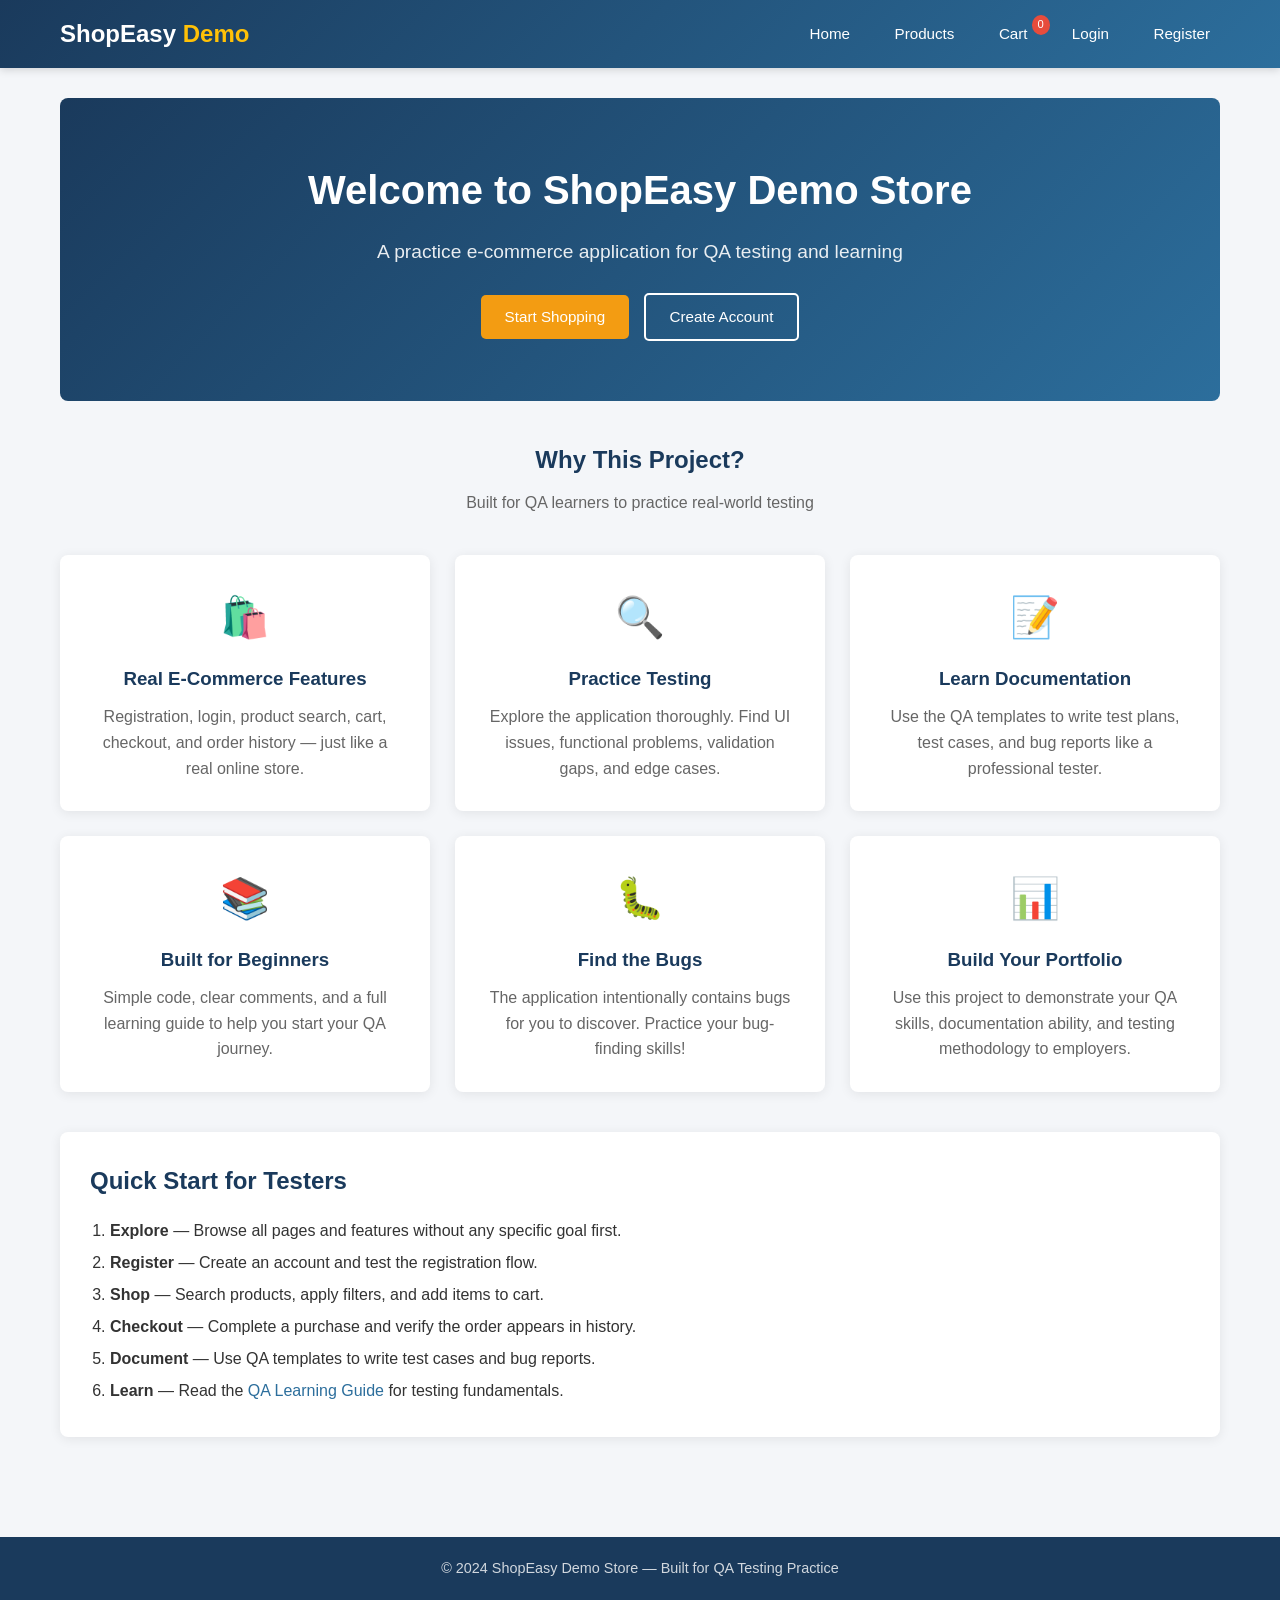
<file: ShopEasy-Demo-Store/index.html>
<!DOCTYPE html>
<html lang="en">
<head>
    <meta charset="UTF-8">
    <meta name="viewport" content="width=device-width, initial-scale=1.0">
    <title>ShopEasy Demo Store - QA Testing Practice</title>
    <link rel="stylesheet" href="assets/css/style.css">
</head>
<body>

    <!-- ============================================================
    HEADER / NAVIGATION
    ---------------------------------------------------------------
    QA Note for Testers:
    The navigation bar is a critical UI element. Test that:
    - All links navigate to correct pages
    - Cart badge updates when items are added
    - User name displays correctly when logged in
    - Links change based on login state (auth links vs user links)
    - Navigation is responsive on mobile devices
    ============================================================ -->

    <header>
        <div class="container">
            <div class="logo">ShopEasy <span>Demo</span></div>
            <nav id="main-nav">
                <a href="index.html">Home</a>
                <a href="products.html">Products</a>
                <a href="cart.html" class="cart-icon">
                    Cart
                    <span class="cart-badge">0</span>
                </a>
                <a href="login.html" class="auth-link">Login</a>
                <a href="register.html" class="auth-link">Register</a>
                <a href="orders.html" class="user-link" style="display:none;">Orders</a>
                <a href="profile.html" class="user-link" style="display:none;">Profile</a>
                <a href="#" class="user-link" style="display:none;" onclick="handleLogout()">Logout</a>
                <span class="user-name-display" style="display:none;"></span>
            </nav>
        </div>
    </header>

    <!-- ============================================================
    NOTIFICATION CONTAINER
    ---------------------------------------------------------------
    QA Note: Flash messages appear here after user actions
    (login success, errors, etc.). Test that messages display
    correctly and auto-dismiss after the timeout.
    ============================================================ -->

    <div id="notification-container"></div>

    <!-- ============================================================
    MAIN CONTENT - HOMEPAGE
    ---------------------------------------------------------------
    QA Note: The homepage introduces the application. Test:
    - All elements display correctly
    - Links to products page work
    - Login/Register buttons work
    - Responsive layout on different screen sizes
    ============================================================ -->

    <main>
        <div class="container">

            <!-- Hero Section -->
            <section class="hero">
                <h1>Welcome to ShopEasy Demo Store</h1>
                <p>A practice e-commerce application for QA testing and learning</p>
                <a href="products.html" class="btn btn-warning btn-lg">Start Shopping</a>
                <a href="register.html" class="btn btn-outline btn-lg" style="border-color: white; color: white; margin-left: 10px;">Create Account</a>
            </section>

            <!-- Features Section -->
            <h2 style="text-align:center; color:#1a3a5c; margin-bottom:10px;">Why This Project?</h2>
            <p style="text-align:center; color:#666; margin-bottom:30px;">Built for QA learners to practice real-world testing</p>

            <section class="features">
                <div class="feature-card">
                    <div class="icon">🛍️</div>
                    <h3>Real E-Commerce Features</h3>
                    <p>Registration, login, product search, cart, checkout, and order history — just like a real online store.</p>
                </div>

                <div class="feature-card">
                    <div class="icon">🔍</div>
                    <h3>Practice Testing</h3>
                    <p>Explore the application thoroughly. Find UI issues, functional problems, validation gaps, and edge cases.</p>
                </div>

                <div class="feature-card">
                    <div class="icon">📝</div>
                    <h3>Learn Documentation</h3>
                    <p>Use the QA templates to write test plans, test cases, and bug reports like a professional tester.</p>
                </div>

                <div class="feature-card">
                    <div class="icon">📚</div>
                    <h3>Built for Beginners</h3>
                    <p>Simple code, clear comments, and a full learning guide to help you start your QA journey.</p>
                </div>

                <div class="feature-card">
                    <div class="icon">🐛</div>
                    <h3>Find the Bugs</h3>
                    <p>The application intentionally contains bugs for you to discover. Practice your bug-finding skills!</p>
                </div>

                <div class="feature-card">
                    <div class="icon">📊</div>
                    <h3>Build Your Portfolio</h3>
                    <p>Use this project to demonstrate your QA skills, documentation ability, and testing methodology to employers.</p>
                </div>
            </section>

            <!-- Quick Start Guide -->
            <section style="background: white; border-radius: 8px; padding: 30px; box-shadow: 0 2px 12px rgba(0,0,0,0.08); margin: 30px 0;">
                <h2 style="color:#1a3a5c; margin-bottom:15px;">Quick Start for Testers</h2>
                <ol style="margin-left:20px; line-height:2;">
                    <li><strong>Explore</strong> — Browse all pages and features without any specific goal first.</li>
                    <li><strong>Register</strong> — Create an account and test the registration flow.</li>
                    <li><strong>Shop</strong> — Search products, apply filters, and add items to cart.</li>
                    <li><strong>Checkout</strong> — Complete a purchase and verify the order appears in history.</li>
                    <li><strong>Document</strong> — Use QA templates to write test cases and bug reports.</li>
                    <li><strong>Learn</strong> — Read the <a href="QA_LEARNING_GUIDE.md">QA Learning Guide</a> for testing fundamentals.</li>
                </ol>
            </section>
        </div>
    </main>

    <!-- ============================================================
    FOOTER
    ============================================================ -->

    <footer>
        <div class="container">
            <p>&copy; 2024 ShopEasy Demo Store — Built for QA Testing Practice</p>
        </div>
    </footer>

    <script src="assets/js/app.js"></script>
</body>
</html>
</file>
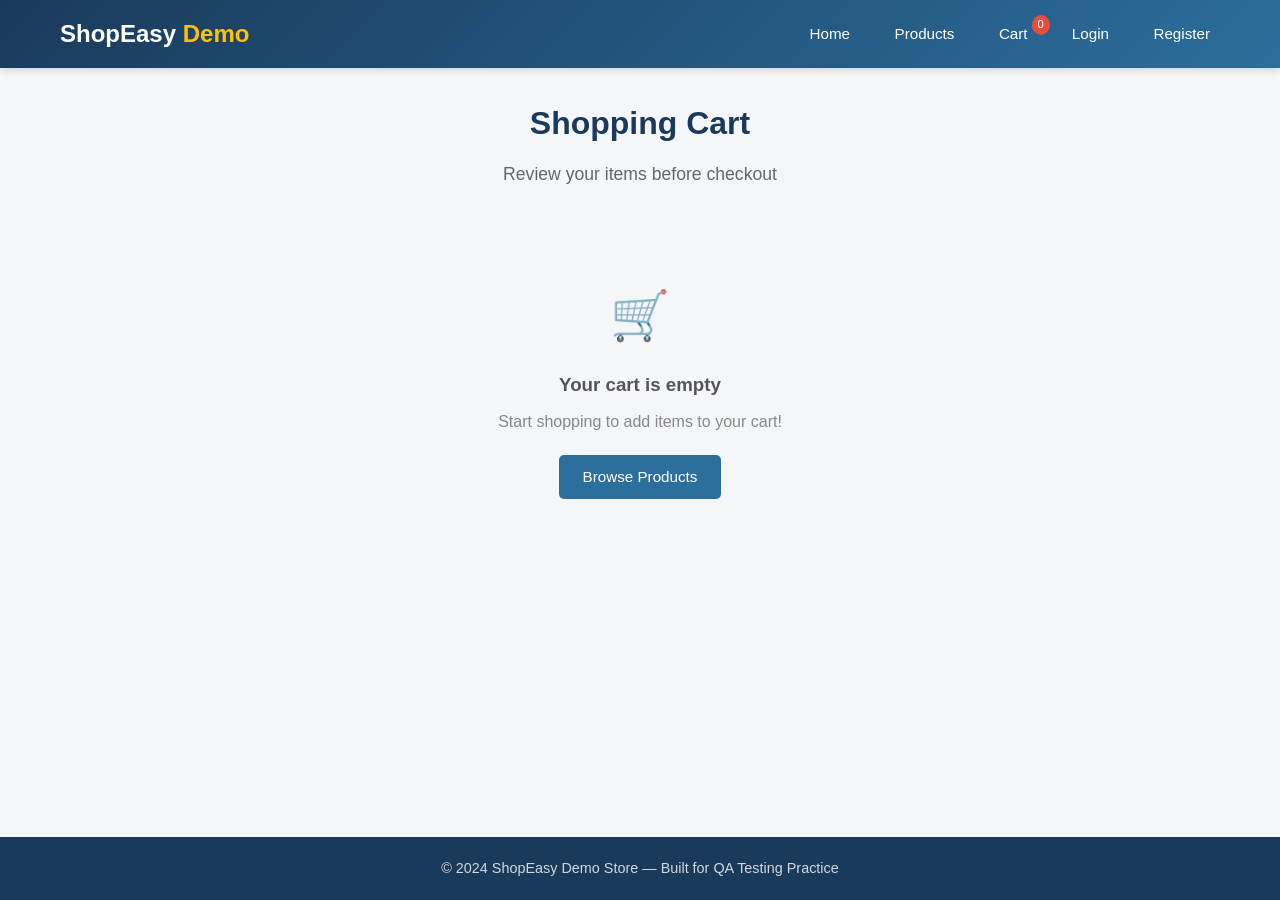
<file: ShopEasy-Demo-Store/cart.html>
<!DOCTYPE html>
<html lang="en">
<head>
    <meta charset="UTF-8">
    <meta name="viewport" content="width=device-width, initial-scale=1.0">
    <title>Shopping Cart - ShopEasy Demo Store</title>
    <link rel="stylesheet" href="assets/css/style.css">
</head>
<body>

    <header>
        <div class="container">
            <div class="logo">ShopEasy <span>Demo</span></div>
            <nav id="main-nav">
                <a href="index.html">Home</a>
                <a href="products.html">Products</a>
                <a href="cart.html" class="cart-icon">
                    Cart
                    <span class="cart-badge">0</span>
                </a>
                <a href="login.html" class="auth-link">Login</a>
                <a href="register.html" class="auth-link">Register</a>
                <a href="orders.html" class="user-link" style="display:none;">Orders</a>
                <a href="profile.html" class="user-link" style="display:none;">Profile</a>
                <a href="#" class="user-link" style="display:none;" onclick="handleLogout()">Logout</a>
                <span class="user-name-display" style="display:none;"></span>
            </nav>
        </div>
    </header>

    <div id="notification-container"></div>

    <main>
        <div class="container">
            <div class="page-header">
                <h1>Shopping Cart</h1>
                <p>Review your items before checkout</p>
            </div>

            <!-- ============================================================
            CART CONTENT
            ---------------------------------------------------------------
            QA Note for Testers:
            This page shows the user's shopping cart. Things to test:

            1. DISPLAY:
               - All added items show correctly with name, price, image
               - Quantities display correctly
               - Each item's subtotal (price × quantity) is correct
               - Multiple items with different quantities

            2. MODIFYING QUANTITIES:
               - Click + to increase quantity
               - Click − to decrease quantity
               - BUG HUNT: What happens when you decrease below 1?
               - Does the total update when you change quantities?

            3. REMOVING ITEMS:
               - Click Remove — does the item disappear?
               - Does the total update after removal?
               - Can you remove all items? What happens to the cart?

            4. PRICE CALCULATIONS:
               - Subtotal: sum of all item totals
               - Shipping: free above $50, otherwise $5.99
               - Tax: 8% of subtotal
               - Total: subtotal + shipping + tax
               - Are all calculations mathematically correct?

            5. EDGE CASES:
               - Empty cart (add items, remove all, check display)
               - Cart with one item at $0.01 price
               - Cart with many items
               - Browser back after checkout — does cart persist?

            6. CHECKOUT BUTTON:
               - Does it navigate to the checkout page?
               - What if user is not logged in?
            ============================================================ -->

            <div id="cart-container">
                <!-- Cart items loaded dynamically -->
            </div>

            <!-- Cart Summary -->
            <div id="cart-summary-section" class="cart-summary" style="display:none;">
                <h3>Order Summary</h3>
                <div class="total-row">
                    <span>Subtotal</span>
                    <span id="cart-subtotal">$0.00</span>
                </div>
                <div class="total-row">
                    <span>Shipping</span>
                    <span id="cart-shipping">$0.00</span>
                </div>
                <div class="total-row">
                    <span>Tax (8%)</span>
                    <span id="cart-tax">$0.00</span>
                </div>
                <div class="total-row grand-total">
                    <span>Total</span>
                    <span id="cart-total">$0.00</span>
                </div>
                <a href="checkout.html" class="btn btn-success btn-block mt-20">Proceed to Checkout</a>
                <a href="products.html" class="btn btn-outline btn-block mt-10">Continue Shopping</a>
            </div>
        </div>
    </main>

    <footer>
        <div class="container">
            <p>&copy; 2024 ShopEasy Demo Store — Built for QA Testing Practice</p>
        </div>
    </footer>

    <script src="assets/js/app.js"></script>
</body>
</html>
</file>
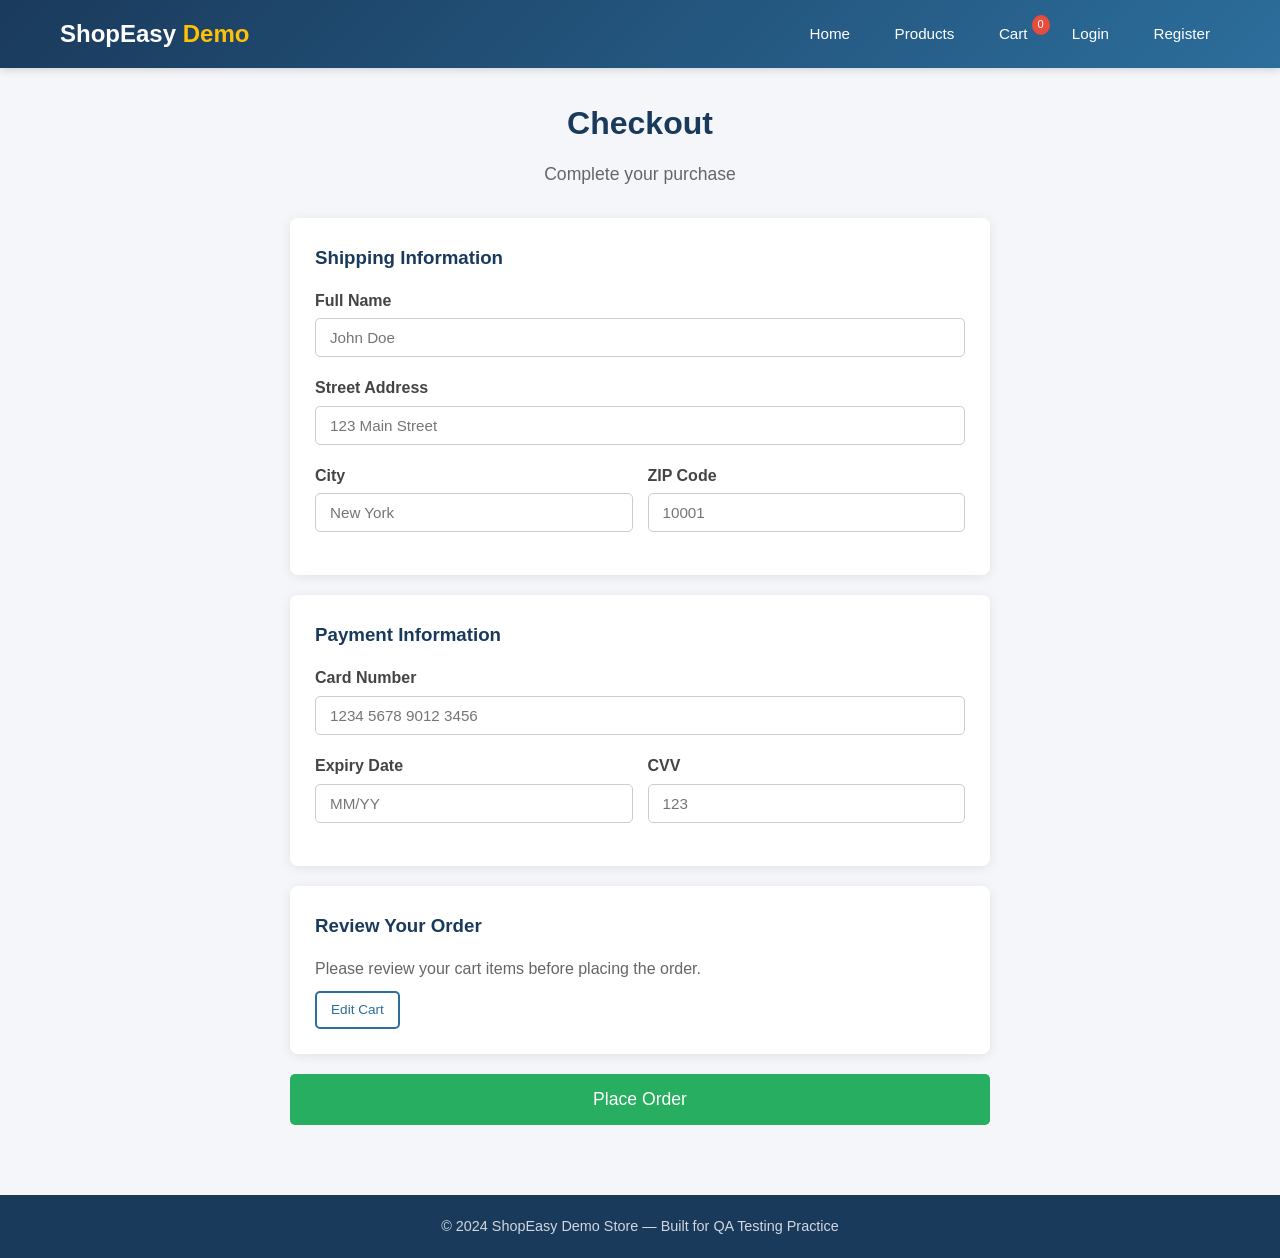
<file: ShopEasy-Demo-Store/checkout.html>
<!DOCTYPE html>
<html lang="en">
<head>
    <meta charset="UTF-8">
    <meta name="viewport" content="width=device-width, initial-scale=1.0">
    <title>Checkout - ShopEasy Demo Store</title>
    <link rel="stylesheet" href="assets/css/style.css">
</head>
<body>

    <header>
        <div class="container">
            <div class="logo">ShopEasy <span>Demo</span></div>
            <nav id="main-nav">
                <a href="index.html">Home</a>
                <a href="products.html">Products</a>
                <a href="cart.html" class="cart-icon">
                    Cart
                    <span class="cart-badge">0</span>
                </a>
                <a href="login.html" class="auth-link">Login</a>
                <a href="register.html" class="auth-link">Register</a>
                <a href="orders.html" class="user-link" style="display:none;">Orders</a>
                <a href="profile.html" class="user-link" style="display:none;">Profile</a>
                <a href="#" class="user-link" style="display:none;" onclick="handleLogout()">Logout</a>
                <span class="user-name-display" style="display:none;"></span>
            </nav>
        </div>
    </header>

    <div id="notification-container"></div>

    <main>
        <div class="container">
            <div class="page-header">
                <h1>Checkout</h1>
                <p>Complete your purchase</p>
            </div>

            <!-- ============================================================
            CHECKOUT FORM
            ---------------------------------------------------------------
            QA Note for Testers:
            This form processes the final order. Things to test:

            1. FORM VALIDATION:
               - What happens if you submit with empty fields?
               - Are specific fields required or optional?
               - Can you place an order with incomplete address?

            2. CREDIT CARD VALIDATION:
               - Card number: exactly 16 digits, numbers only
               - BUG HUNT: What happens if you enter letters?
               - BUG HUNT: What if CVV is 1 or 2 digits?
               - What if card number is 15 or 17 digits?
               - What about special characters in card number?

            3. AUTHENTICATION CHECK:
               - What happens if a non-logged-in user accesses this page?
               - Can you directly navigate to checkout.html without login?

            4. EMPTY CART:
               - Clear your cart, then navigate to checkout
               - Can you place an order with an empty cart?

            5. ORDER PLACEMENT:
               - After successful order, does it redirect to orders page?
               - Is the cart cleared after order placement?
               - Does the order appear in order history?
               - Are all order details correct (items, prices, totals)?

            6. EDGE CASES:
               - Rapid double-click on "Place Order" — duplicate order?
               - Browser back button after order
               - Refresh during checkout process
            ============================================================ -->

            <form class="checkout-form" onsubmit="handleCheckout(event)">
                <!-- Shipping Information -->
                <div class="card">
                    <h3 style="color:#1a3a5c; margin-bottom:15px;">Shipping Information</h3>

                    <div class="form-group">
                        <label for="checkout-name">Full Name</label>
                        <input type="text" id="checkout-name" class="form-control" placeholder="John Doe">
                    </div>

                    <div class="form-group">
                        <label for="checkout-address">Street Address</label>
                        <input type="text" id="checkout-address" class="form-control" placeholder="123 Main Street">
                    </div>

                    <div class="form-row">
                        <div class="form-group">
                            <label for="checkout-city">City</label>
                            <input type="text" id="checkout-city" class="form-control" placeholder="New York">
                        </div>
                        <div class="form-group">
                            <label for="checkout-zip">ZIP Code</label>
                            <input type="text" id="checkout-zip" class="form-control" placeholder="10001">
                        </div>
                    </div>
                </div>

                <!-- Payment Information -->
                <div class="card">
                    <h3 style="color:#1a3a5c; margin-bottom:15px;">Payment Information</h3>

                    <div class="form-group">
                        <label for="checkout-card">Card Number</label>
                        <input type="text" id="checkout-card" class="form-control" placeholder="1234 5678 9012 3456" maxlength="16">
                    </div>

                    <div class="form-row">
                        <div class="form-group">
                            <label for="checkout-expiry">Expiry Date</label>
                            <input type="text" id="checkout-expiry" class="form-control" placeholder="MM/YY">
                        </div>
                        <div class="form-group">
                            <label for="checkout-cvv">CVV</label>
                            <input type="text" id="checkout-cvv" class="form-control" placeholder="123">
                        </div>
                    </div>
                </div>

                <!-- Order Summary -->
                <div class="card">
                    <h3 style="color:#1a3a5c; margin-bottom:15px;">Review Your Order</h3>
                    <p style="color:#666;">Please review your cart items before placing the order.</p>
                    <a href="cart.html" class="btn btn-outline btn-sm mt-10">Edit Cart</a>
                </div>

                <button type="submit" class="btn btn-success btn-block" style="padding: 15px; font-size: 1.1rem;">
                    Place Order
                </button>
            </form>
        </div>
    </main>

    <footer>
        <div class="container">
            <p>&copy; 2024 ShopEasy Demo Store — Built for QA Testing Practice</p>
        </div>
    </footer>

    <script src="assets/js/app.js"></script>
</body>
</html>
</file>
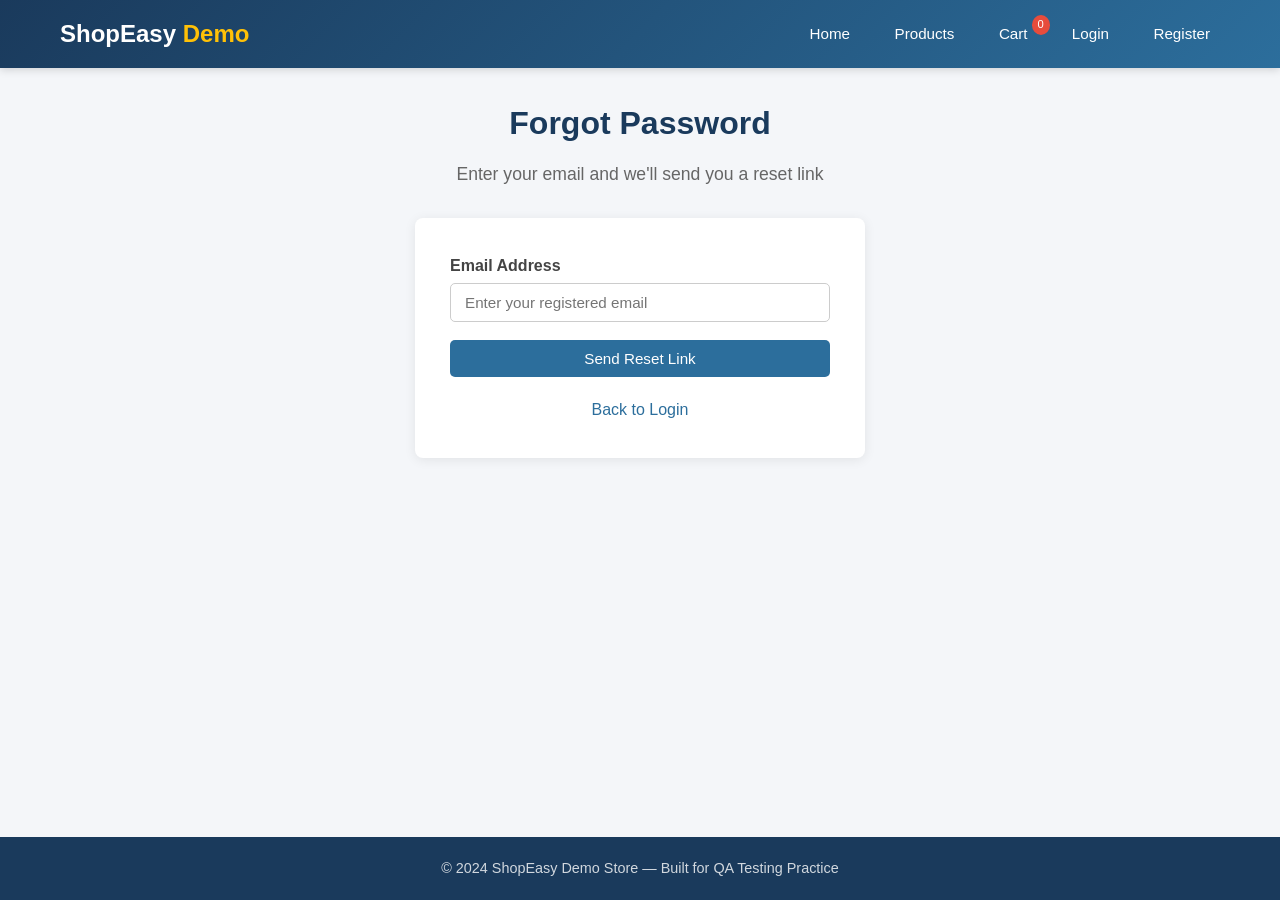
<file: ShopEasy-Demo-Store/forgot-password.html>
<!DOCTYPE html>
<html lang="en">
<head>
    <meta charset="UTF-8">
    <meta name="viewport" content="width=device-width, initial-scale=1.0">
    <title>Forgot Password - ShopEasy Demo Store</title>
    <link rel="stylesheet" href="assets/css/style.css">
</head>
<body>

    <header>
        <div class="container">
            <div class="logo">ShopEasy <span>Demo</span></div>
            <nav id="main-nav">
                <a href="index.html">Home</a>
                <a href="products.html">Products</a>
                <a href="cart.html" class="cart-icon">
                    Cart
                    <span class="cart-badge">0</span>
                </a>
                <a href="login.html" class="auth-link">Login</a>
                <a href="register.html" class="auth-link">Register</a>
                <a href="orders.html" class="user-link" style="display:none;">Orders</a>
                <a href="profile.html" class="user-link" style="display:none;">Profile</a>
                <a href="#" class="user-link" style="display:none;" onclick="handleLogout()">Logout</a>
                <span class="user-name-display" style="display:none;"></span>
            </nav>
        </div>
    </header>

    <div id="notification-container"></div>

    <main>
        <div class="container">
            <div class="page-header">
                <h1>Forgot Password</h1>
                <p>Enter your email and we'll send you a reset link</p>
            </div>

            <!-- ============================================================
            FORGOT PASSWORD FORM
            ---------------------------------------------------------------
            QA Note for Testers:
            This form simulates password reset functionality. Things to test:

            1. VALID EMAIL:
               - Enter a registered email address
               - Does it show a success message?

            2. INVALID EMAIL:
               - Enter an email that was never registered
               - Does it still show a success message? (Security consideration)
               - Should it reveal whether the email exists?

            3. EMPTY SUBMISSION:
               - Click "Send Reset Link" with empty field
               - Does it show an error message?

            4. INVALID FORMAT:
               - Enter something that isn't an email
               - Is there any validation before submission?

            SECURITY NOTE:
            In real applications, telling a user that an email doesn't exist
            can be a security risk (it confirms emails to attackers).
            However, claiming success for non-existent emails can confuse
            legitimate users. This is a real-world testing consideration!
            ============================================================ -->

            <form class="auth-form" onsubmit="handleForgotPassword(event)">
                <div class="form-group">
                    <label for="forgot-email">Email Address</label>
                    <input type="email" id="forgot-email" class="form-control" placeholder="Enter your registered email">
                </div>

                <button type="submit" class="btn btn-primary btn-block">Send Reset Link</button>

                <div class="form-footer">
                    <a href="login.html">Back to Login</a>
                </div>
            </form>
        </div>
    </main>

    <footer>
        <div class="container">
            <p>&copy; 2024 ShopEasy Demo Store — Built for QA Testing Practice</p>
        </div>
    </footer>

    <script src="assets/js/app.js"></script>
</body>
</html>
</file>
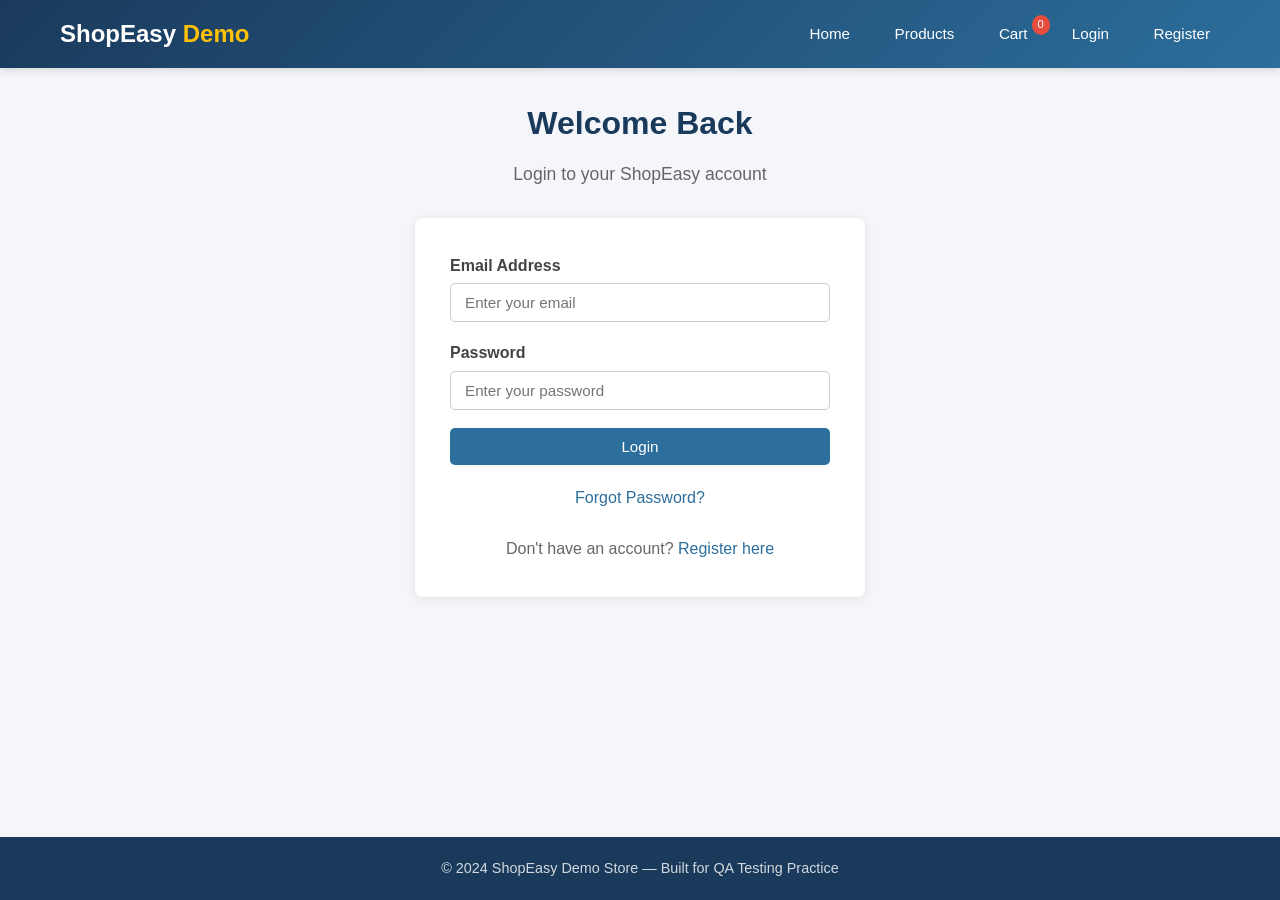
<file: ShopEasy-Demo-Store/login.html>
<!DOCTYPE html>
<html lang="en">
<head>
    <meta charset="UTF-8">
    <meta name="viewport" content="width=device-width, initial-scale=1.0">
    <title>Login - ShopEasy Demo Store</title>
    <link rel="stylesheet" href="assets/css/style.css">
</head>
<body>

    <header>
        <div class="container">
            <div class="logo">ShopEasy <span>Demo</span></div>
            <nav id="main-nav">
                <a href="index.html">Home</a>
                <a href="products.html">Products</a>
                <a href="cart.html" class="cart-icon">
                    Cart
                    <span class="cart-badge">0</span>
                </a>
                <a href="login.html" class="auth-link">Login</a>
                <a href="register.html" class="auth-link">Register</a>
                <a href="orders.html" class="user-link" style="display:none;">Orders</a>
                <a href="profile.html" class="user-link" style="display:none;">Profile</a>
                <a href="#" class="user-link" style="display:none;" onclick="handleLogout()">Logout</a>
                <span class="user-name-display" style="display:none;"></span>
            </nav>
        </div>
    </header>

    <div id="notification-container"></div>

    <main>
        <div class="container">
            <div class="page-header">
                <h1>Welcome Back</h1>
                <p>Login to your ShopEasy account</p>
            </div>

            <!-- ============================================================
            LOGIN FORM
            ---------------------------------------------------------------
            QA Note for Testers:
            This form authenticates existing users. Things to test:

            1. SUCCESSFUL LOGIN:
               - Register first, then login with the same credentials
               - Verify redirect to products page

            2. FAILED LOGIN SCENARIOS:
               - Wrong password for existing user
               - Unregistered email address
               - Both fields empty
               - Only email filled, no password

            3. ERROR MESSAGES:
               - Are error messages helpful and accurate?
               - Is there a security concern with revealing whether
                 an email exists or not?

            4. CASE SENSITIVITY:
               - Does "Test@Example.com" work if registered as "test@example.com"?
               - Is the password case-sensitive? (Should be!)

            5. SESSION MANAGEMENT:
               - After login, navigate to other pages — are you still logged in?
               - Refresh the page — does the session persist?
               - Close and reopen the browser — are you still logged in?

            6. UI TESTING:
               - The "Forgot Password?" link works
               - The "Create Account" link works
               - Tab order: email → password → submit button
               - Press Enter to submit the form
            ============================================================ -->

            <form class="auth-form" onsubmit="handleLogin(event)">
                <div class="form-group">
                    <label for="login-email">Email Address</label>
                    <input type="email" id="login-email" class="form-control" placeholder="Enter your email">
                </div>

                <div class="form-group">
                    <label for="login-password">Password</label>
                    <input type="password" id="login-password" class="form-control" placeholder="Enter your password">
                </div>

                <button type="submit" class="btn btn-primary btn-block">Login</button>

                <div class="form-footer">
                    <a href="forgot-password.html">Forgot Password?</a>
                    <br><br>
                    Don't have an account? <a href="register.html">Register here</a>
                </div>
            </form>
        </div>
    </main>

    <footer>
        <div class="container">
            <p>&copy; 2024 ShopEasy Demo Store — Built for QA Testing Practice</p>
        </div>
    </footer>

    <script src="assets/js/app.js"></script>
</body>
</html>
</file>
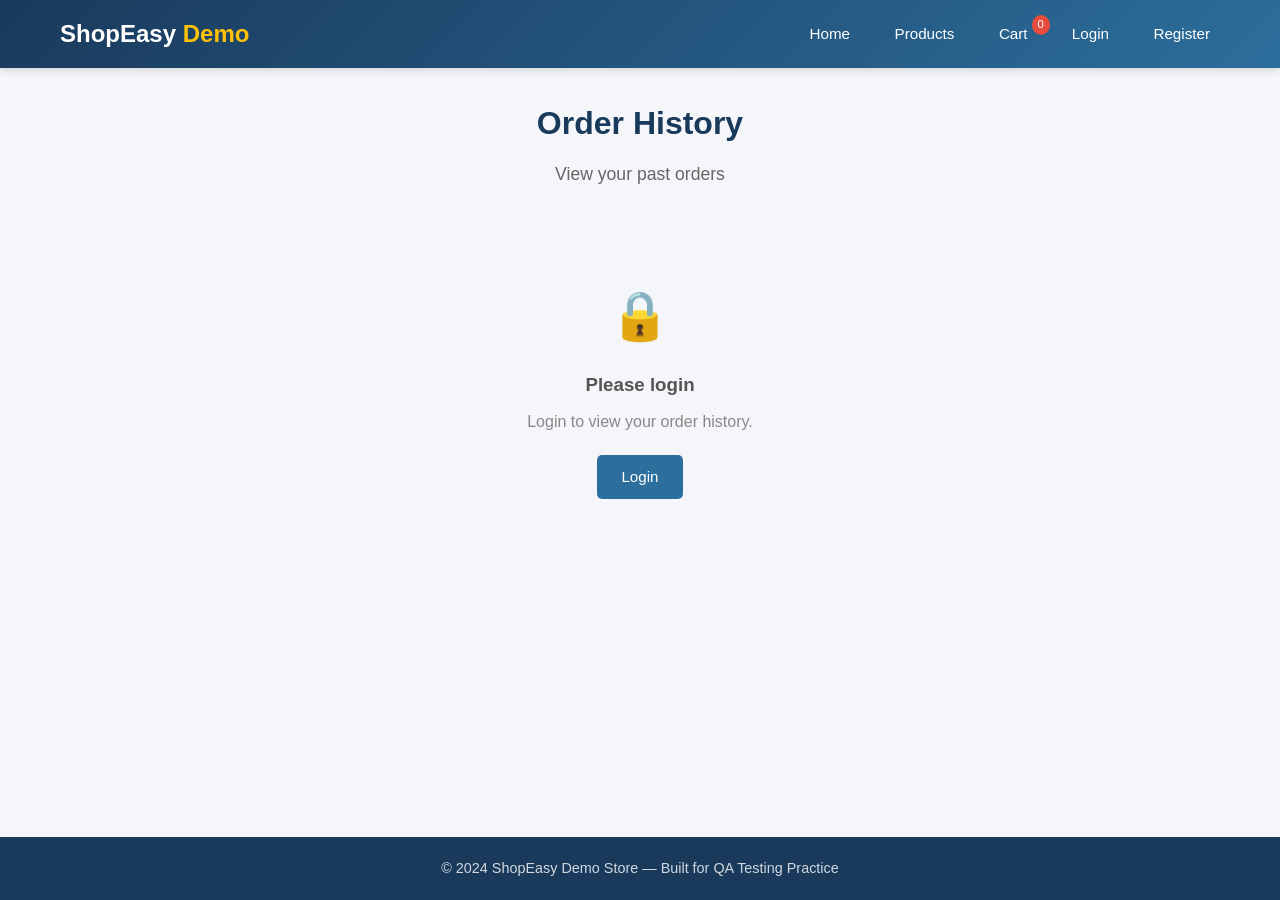
<file: ShopEasy-Demo-Store/orders.html>
<!DOCTYPE html>
<html lang="en">
<head>
    <meta charset="UTF-8">
    <meta name="viewport" content="width=device-width, initial-scale=1.0">
    <title>Order History - ShopEasy Demo Store</title>
    <link rel="stylesheet" href="assets/css/style.css">
</head>
<body>

    <header>
        <div class="container">
            <div class="logo">ShopEasy <span>Demo</span></div>
            <nav id="main-nav">
                <a href="index.html">Home</a>
                <a href="products.html">Products</a>
                <a href="cart.html" class="cart-icon">
                    Cart
                    <span class="cart-badge">0</span>
                </a>
                <a href="login.html" class="auth-link">Login</a>
                <a href="register.html" class="auth-link">Register</a>
                <a href="orders.html" class="user-link" style="display:none;">Orders</a>
                <a href="profile.html" class="user-link" style="display:none;">Profile</a>
                <a href="#" class="user-link" style="display:none;" onclick="handleLogout()">Logout</a>
                <span class="user-name-display" style="display:none;"></span>
            </nav>
        </div>
    </header>

    <div id="notification-container"></div>

    <main>
        <div class="container">
            <div class="page-header">
                <h1>Order History</h1>
                <p>View your past orders</p>
            </div>

            <!-- ============================================================
            ORDER HISTORY
            ---------------------------------------------------------------
            QA Note for Testers:
            This page shows all orders placed by the user. Things to test:

            1. ORDER DISPLAY:
               - After placing an order, does it appear here?
               - Are order details correct (ID, date, items, totals)?
               - Is the order status displayed correctly?

            2. MULTIPLE ORDERS:
               - Place multiple orders — do they all appear?
               - BUG HUNT: Are orders sorted newest first or oldest first?
               - What happens if there are many orders?

            3. EMPTY STATE:
               - What does the page look like with no orders?
               - Is the empty state message helpful?

            4. AUTHENTICATION:
               - What if a non-logged-in user accesses this page?
               - Does it prompt login?

            5. ORDER DETAILS:
               - Are all items listed within each order?
               - Are quantities and prices correct?
               - Is the total correct (matching checkout calculation)?

            6. DATA PERSISTENCE:
               - Close and reopen browser — do orders persist?
               - Clear browser data — what happens?
            ============================================================ -->

            <div id="orders-container">
                <!-- Orders loaded dynamically -->
            </div>
        </div>
    </main>

    <footer>
        <div class="container">
            <p>&copy; 2024 ShopEasy Demo Store — Built for QA Testing Practice</p>
        </div>
    </footer>

    <script src="assets/js/app.js"></script>
</body>
</html>
</file>
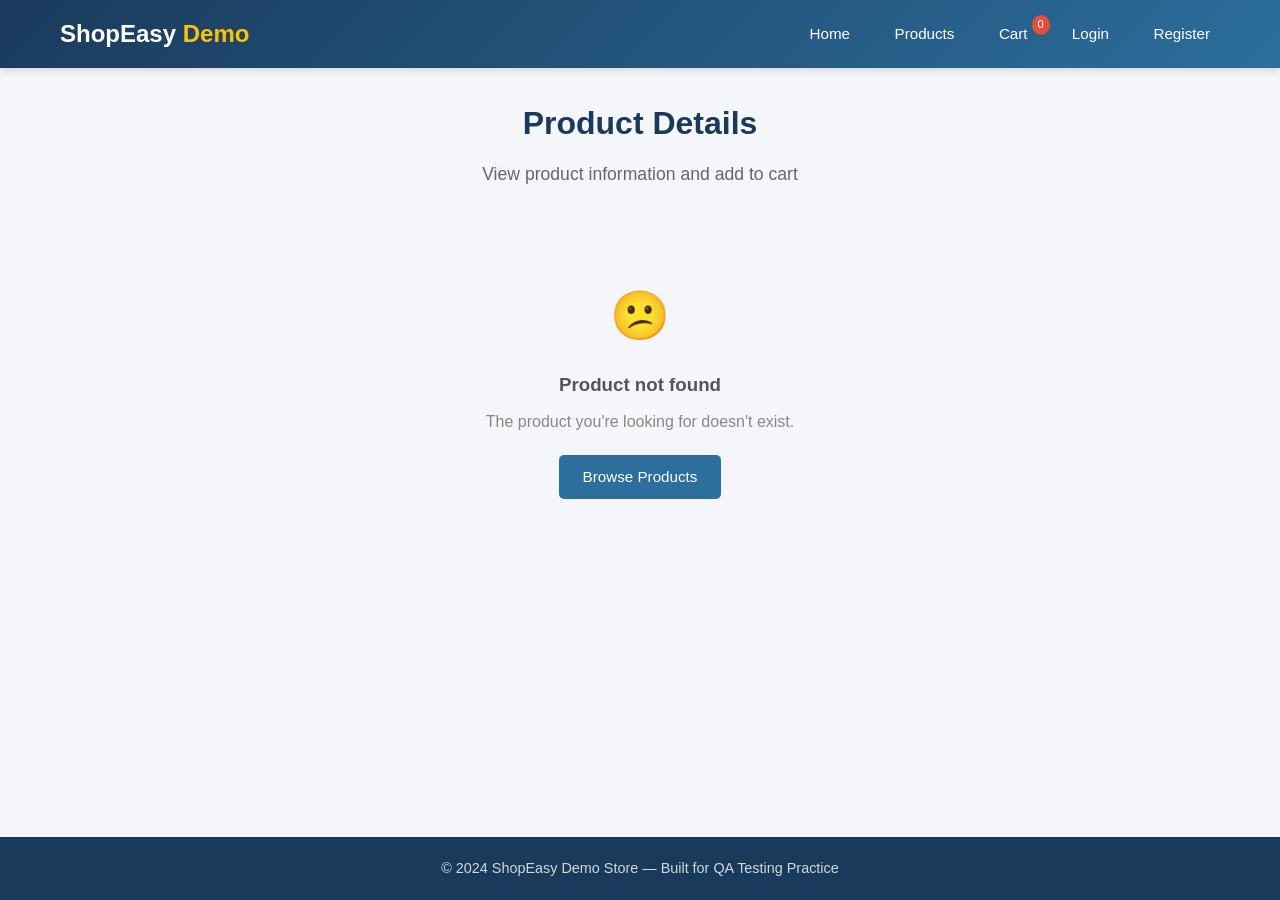
<file: ShopEasy-Demo-Store/product-details.html>
<!DOCTYPE html>
<html lang="en">
<head>
    <meta charset="UTF-8">
    <meta name="viewport" content="width=device-width, initial-scale=1.0">
    <title>Product Details - ShopEasy Demo Store</title>
    <link rel="stylesheet" href="assets/css/style.css">
</head>
<body>

    <header>
        <div class="container">
            <div class="logo">ShopEasy <span>Demo</span></div>
            <nav id="main-nav">
                <a href="index.html">Home</a>
                <a href="products.html">Products</a>
                <a href="cart.html" class="cart-icon">
                    Cart
                    <span class="cart-badge">0</span>
                </a>
                <a href="login.html" class="auth-link">Login</a>
                <a href="register.html" class="auth-link">Register</a>
                <a href="orders.html" class="user-link" style="display:none;">Orders</a>
                <a href="profile.html" class="user-link" style="display:none;">Profile</a>
                <a href="#" class="user-link" style="display:none;" onclick="handleLogout()">Logout</a>
                <span class="user-name-display" style="display:none;"></span>
            </nav>
        </div>
    </header>

    <div id="notification-container"></div>

    <main>
        <div class="container">
            <div class="page-header">
                <h1>Product Details</h1>
                <p>View product information and add to cart</p>
            </div>

            <!-- ============================================================
            PRODUCT DETAILS
            ---------------------------------------------------------------
            QA Note for Testers:
            This page shows full product details. Things to test:

            1. PRODUCT INFORMATION:
               - Does all product info display correctly?
               - Is the price formatted with 2 decimal places?
               - Does the stock status show correctly?
               - What happens for out-of-stock products?

            2. QUANTITY SELECTOR:
               - Can you type a custom quantity?
               - What happens with negative numbers?
               - What happens with 0 quantity?
               - What about decimal quantities (1.5)?
               - Very large quantities (999999)?

            3. ADD TO CART:
               - Click "Add to Cart" — does it show a confirmation?
               - Does the cart badge update in the navigation?
               - Add the same product twice — does quantity increase?
               - Can you add out-of-stock items to cart?
               - Does the page scroll to top after adding?

            4. URL PARAMETERS:
               - What if someone manually changes ?id=999 (invalid product)?
               - What if id parameter is missing?
               - What if id=abc (non-numeric)?

            5. BROWSER NAVIGATION:
               - Use browser back/forward buttons
               - Refresh the page — does the product still load?
               - Direct URL access with product ID
            ============================================================ -->

            <div id="product-detail-container">
                <!-- Product details loaded dynamically by JavaScript -->
            </div>
        </div>
    </main>

    <footer>
        <div class="container">
            <p>&copy; 2024 ShopEasy Demo Store — Built for QA Testing Practice</p>
        </div>
    </footer>

    <script src="assets/js/app.js"></script>
</body>
</html>
</file>
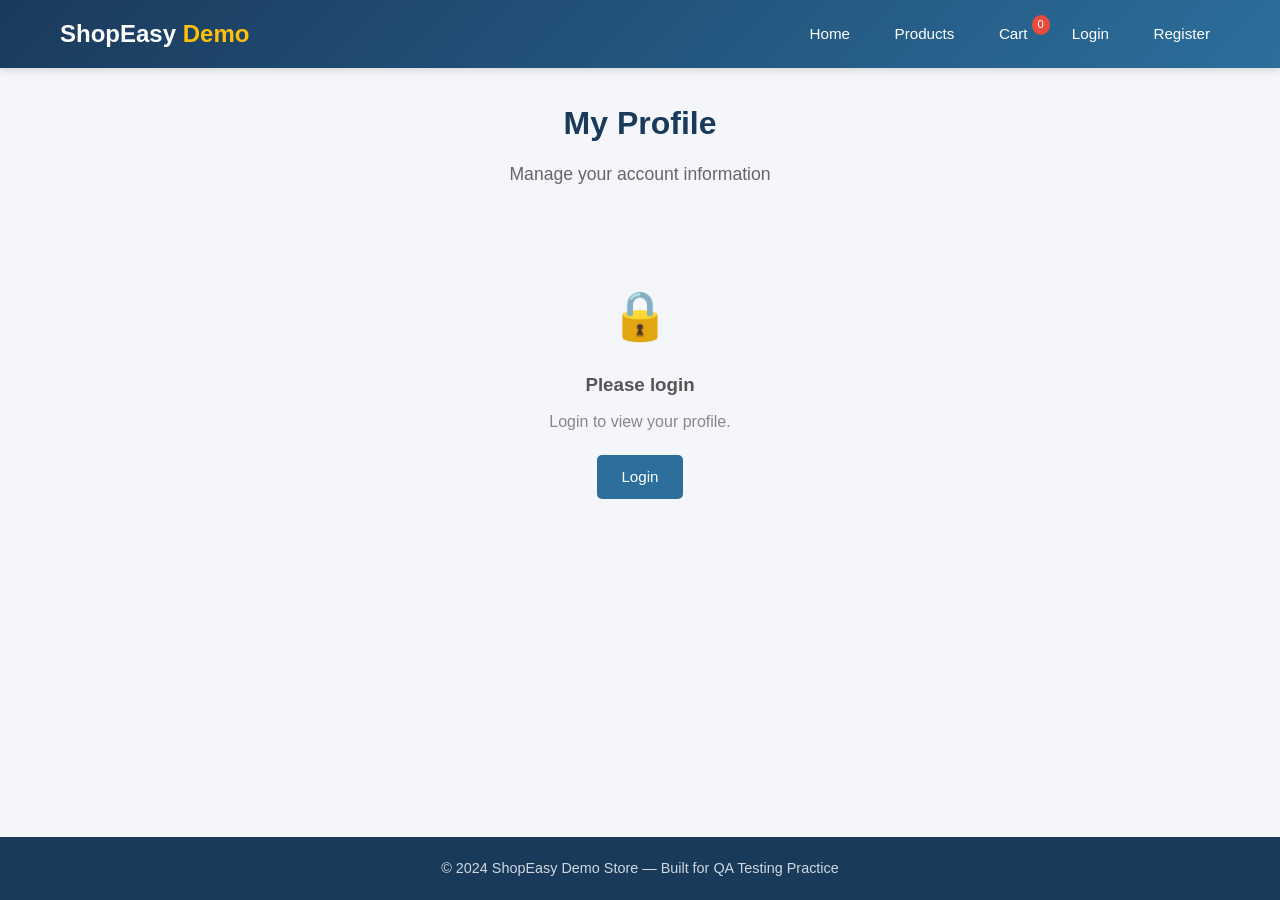
<file: ShopEasy-Demo-Store/profile.html>
<!DOCTYPE html>
<html lang="en">
<head>
    <meta charset="UTF-8">
    <meta name="viewport" content="width=device-width, initial-scale=1.0">
    <title>My Profile - ShopEasy Demo Store</title>
    <link rel="stylesheet" href="assets/css/style.css">
</head>
<body>

    <header>
        <div class="container">
            <div class="logo">ShopEasy <span>Demo</span></div>
            <nav id="main-nav">
                <a href="index.html">Home</a>
                <a href="products.html">Products</a>
                <a href="cart.html" class="cart-icon">
                    Cart
                    <span class="cart-badge">0</span>
                </a>
                <a href="login.html" class="auth-link">Login</a>
                <a href="register.html" class="auth-link">Register</a>
                <a href="orders.html" class="user-link" style="display:none;">Orders</a>
                <a href="profile.html" class="user-link" style="display:none;">Profile</a>
                <a href="#" class="user-link" style="display:none;" onclick="handleLogout()">Logout</a>
                <span class="user-name-display" style="display:none;"></span>
            </nav>
        </div>
    </header>

    <div id="notification-container"></div>

    <main>
        <div class="container">
            <div class="page-header">
                <h1>My Profile</h1>
                <p>Manage your account information</p>
            </div>

            <!-- ============================================================
            PROFILE PAGE
            ---------------------------------------------------------------
            QA Note for Testers:
            This page shows and lets users edit their profile. Things to test:

            1. DISPLAY:
               - Does profile information load correctly for logged-in users?
               - BUG HUNT: What shows up for fields that were never set?
               - Does the email show correctly?

            2. UPDATE PROFILE:
               - Change name, phone, address — does it save?
               - Does the navigation bar update with the new name?
               - Logout and login again — are changes persisted?

            3. PHONE NUMBER VALIDATION:
               - BUG HUNT: Can you enter letters in the phone field?
               - What about special characters?
               - Very long phone numbers?
               - International format?

            4. AUTHENTICATION CHECK:
               - What if a non-logged-in user accesses this page?
               - Direct URL access to profile.html without login

            5. FIELD LIMITS:
               - Very long name (100+ characters)
               - Empty name on save — does it revert to previous?
               - Special characters in name or address
            ============================================================ -->

            <div id="profile-container">
                <!-- Profile content loaded dynamically -->
            </div>
        </div>
    </main>

    <footer>
        <div class="container">
            <p>&copy; 2024 ShopEasy Demo Store — Built for QA Testing Practice</p>
        </div>
    </footer>

    <script src="assets/js/app.js"></script>
</body>
</html>
</file>
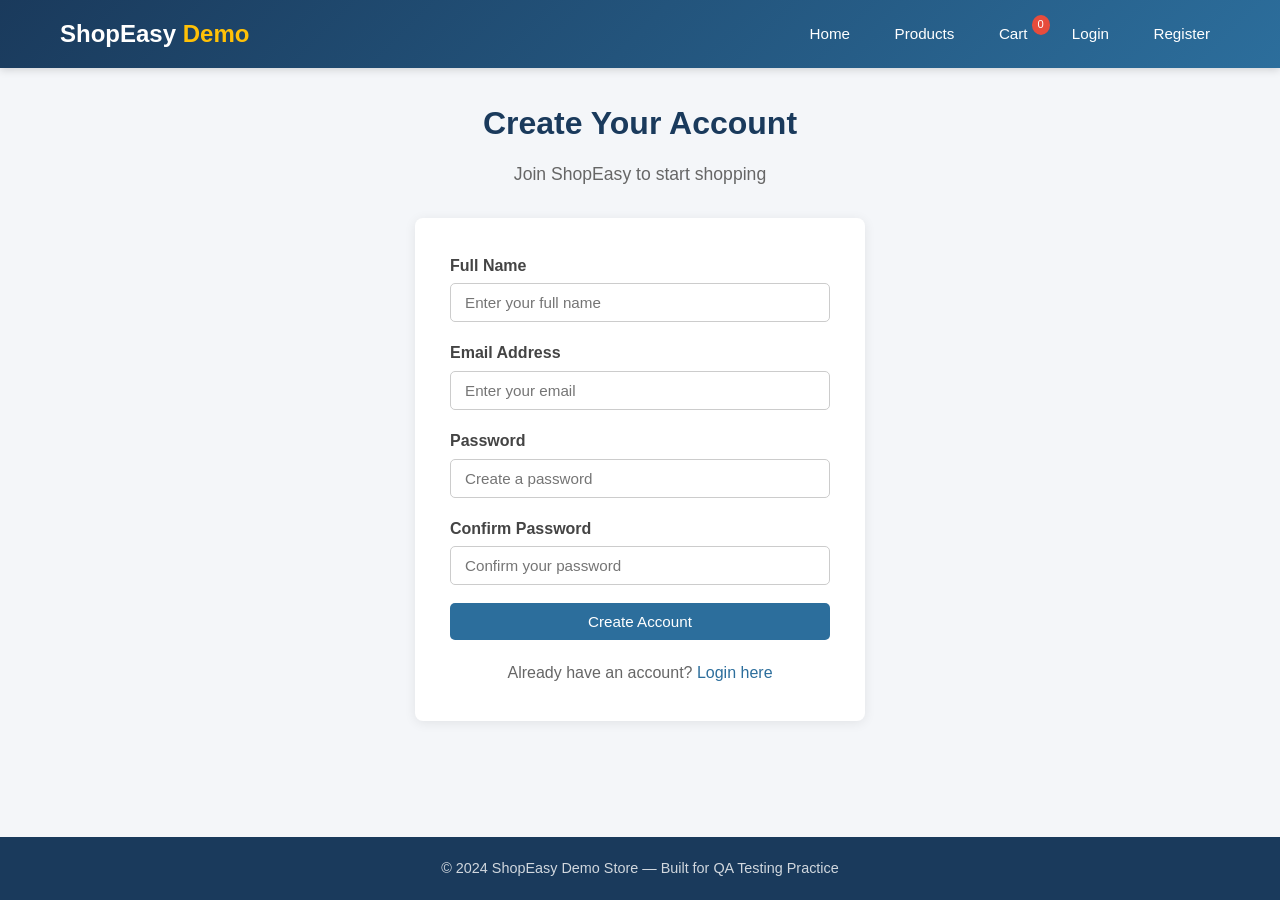
<file: ShopEasy-Demo-Store/register.html>
<!DOCTYPE html>
<html lang="en">
<head>
    <meta charset="UTF-8">
    <meta name="viewport" content="width=device-width, initial-scale=1.0">
    <title>Register - ShopEasy Demo Store</title>
    <link rel="stylesheet" href="assets/css/style.css">
</head>
<body>

    <header>
        <div class="container">
            <div class="logo">ShopEasy <span>Demo</span></div>
            <nav id="main-nav">
                <a href="index.html">Home</a>
                <a href="products.html">Products</a>
                <a href="cart.html" class="cart-icon">
                    Cart
                    <span class="cart-badge">0</span>
                </a>
                <a href="login.html" class="auth-link">Login</a>
                <a href="register.html" class="auth-link">Register</a>
                <a href="orders.html" class="user-link" style="display:none;">Orders</a>
                <a href="profile.html" class="user-link" style="display:none;">Profile</a>
                <a href="#" class="user-link" style="display:none;" onclick="handleLogout()">Logout</a>
                <span class="user-name-display" style="display:none;"></span>
            </nav>
        </div>
    </header>

    <div id="notification-container"></div>

    <main>
        <div class="container">
            <div class="page-header">
                <h1>Create Your Account</h1>
                <p>Join ShopEasy to start shopping</p>
            </div>

            <!-- ============================================================
            REGISTRATION FORM
            ---------------------------------------------------------------
            QA Note for Testers:
            This form handles new user registration. Things to test:

            1. REQUIRED FIELDS:
               - What happens if you leave fields empty?
               - Are all fields marked as required?

            2. EMAIL VALIDATION:
               - Test invalid formats: "test", "test@", "@test.com", "test@.com"
               - Test valid formats: "test@example.com", "test.name@example.co.uk"

            3. PASSWORD VALIDATION:
               - Test minimum length requirements (if any)
               - Test that password and confirm password must match
               - Test with weak passwords like "123" or "password"

            4. DUPLICATE REGISTRATION:
               - Try registering twice with the same email address
               - What happens to the first account?

            5. BOUNDARY TESTING:
               - Very long names or emails
               - Special characters in name field
               - Spaces before/after email (should be trimmed)

            6. UI TESTING:
               - Error messages display correctly
               - Success message after registration
               - Form clears after successful registration (or redirects)
               - Tab order between fields
            ============================================================ -->

            <form class="auth-form" onsubmit="handleRegistration(event)">
                <div class="form-group">
                    <label for="reg-fullname">Full Name</label>
                    <input type="text" id="reg-fullname" class="form-control" placeholder="Enter your full name">
                </div>

                <div class="form-group">
                    <label for="reg-email">Email Address</label>
                    <input type="email" id="reg-email" class="form-control" placeholder="Enter your email">
                </div>

                <div class="form-group">
                    <label for="reg-password">Password</label>
                    <input type="password" id="reg-password" class="form-control" placeholder="Create a password">
                </div>

                <div class="form-group">
                    <label for="reg-confirm">Confirm Password</label>
                    <input type="password" id="reg-confirm" class="form-control" placeholder="Confirm your password">
                </div>

                <button type="submit" class="btn btn-primary btn-block">Create Account</button>

                <div class="form-footer">
                    Already have an account? <a href="login.html">Login here</a>
                </div>
            </form>
        </div>
    </main>

    <footer>
        <div class="container">
            <p>&copy; 2024 ShopEasy Demo Store — Built for QA Testing Practice</p>
        </div>
    </footer>

    <script src="assets/js/app.js"></script>
</body>
</html>
</file>
<file: ShopEasy-Demo-Store/assets/css/style.css>
/* ============================================================
   ShopEasy Demo Store - Main Stylesheet
   ------------------------------------------------------------
   QA Learning Note:
   As a QA tester, you should verify:
   - Responsive design works on different screen sizes
   - Colors have sufficient contrast (accessibility)
   - All interactive elements have hover/focus states
   - Text is readable and properly aligned
   ============================================================ */

/* ---------- RESET & BASE ---------- */
*, *::before, *::after {
    box-sizing: border-box;
    margin: 0;
    padding: 0;
}

body {
    font-family: 'Segoe UI', Tahoma, Geneva, Verdana, sans-serif;
    background-color: #f4f6f9;
    color: #333;
    line-height: 1.6;
    min-height: 100vh;
    display: flex;
    flex-direction: column;
}

a {
    color: #2c6e9c;
    text-decoration: none;
}

a:hover {
    text-decoration: underline;
}

/* ---------- CONTAINER ---------- */
.container {
    max-width: 1200px;
    margin: 0 auto;
    padding: 0 20px;
    width: 100%;
}

/* ---------- HEADER / NAVBAR ---------- */
header {
    background: linear-gradient(135deg, #1a3a5c, #2c6e9c);
    color: white;
    padding: 15px 0;
    box-shadow: 0 2px 8px rgba(0,0,0,0.15);
}

header .container {
    display: flex;
    justify-content: space-between;
    align-items: center;
    flex-wrap: wrap;
}

.logo {
    font-size: 1.5rem;
    font-weight: 700;
}

.logo span {
    color: #ffc107;
}

nav a {
    color: white;
    margin-left: 20px;
    font-size: 0.95rem;
    padding: 5px 10px;
    border-radius: 4px;
    transition: background 0.2s;
}

nav a:hover {
    background: rgba(255,255,255,0.15);
    text-decoration: none;
}

.cart-icon {
    position: relative;
}

.cart-badge {
    background: #e74c3c;
    color: white;
    border-radius: 50%;
    padding: 1px 6px;
    font-size: 0.7rem;
    position: absolute;
    top: -5px;
    right: -8px;
}

.user-name-display {
    color: #ffc107;
    font-weight: 600;
    margin-left: 15px;
}

/* ---------- MAIN CONTENT ---------- */
main {
    flex: 1;
    padding: 30px 0;
}

/* ---------- PAGE HEADER ---------- */
.page-header {
    text-align: center;
    margin-bottom: 30px;
}

.page-header h1 {
    font-size: 2rem;
    color: #1a3a5c;
    margin-bottom: 10px;
}

.page-header p {
    color: #666;
    font-size: 1.1rem;
}

/* ---------- CARDS ---------- */
.card {
    background: white;
    border-radius: 8px;
    box-shadow: 0 2px 12px rgba(0,0,0,0.08);
    padding: 25px;
    margin-bottom: 20px;
    transition: transform 0.2s, box-shadow 0.2s;
}

.card:hover {
    transform: translateY(-2px);
    box-shadow: 0 4px 20px rgba(0,0,0,0.12);
}

/* ---------- BUTTONS ---------- */
.btn {
    display: inline-block;
    padding: 10px 24px;
    border: none;
    border-radius: 5px;
    font-size: 0.95rem;
    cursor: pointer;
    transition: background 0.2s, transform 0.1s;
    text-align: center;
}

.btn:active {
    transform: scale(0.97);
}

.btn-primary {
    background: #2c6e9c;
    color: white;
}

.btn-primary:hover {
    background: #1a3a5c;
}

.btn-success {
    background: #27ae60;
    color: white;
}

.btn-success:hover {
    background: #1e8449;
}

.btn-danger {
    background: #e74c3c;
    color: white;
}

.btn-danger:hover {
    background: #c0392b;
}

.btn-warning {
    background: #f39c12;
    color: white;
}

.btn-warning:hover {
    background: #d68910;
}

.btn-outline {
    background: transparent;
    border: 2px solid #2c6e9c;
    color: #2c6e9c;
}

.btn-outline:hover {
    background: #2c6e9c;
    color: white;
}

.btn-sm {
    padding: 6px 14px;
    font-size: 0.85rem;
}

.btn-block {
    display: block;
    width: 100%;
}

/* ---------- FORMS ---------- */
.form-group {
    margin-bottom: 18px;
}

.form-group label {
    display: block;
    font-weight: 600;
    margin-bottom: 5px;
    color: #444;
}

.form-control {
    width: 100%;
    padding: 10px 14px;
    border: 1px solid #ccc;
    border-radius: 5px;
    font-size: 0.95rem;
    transition: border-color 0.2s;
}

.form-control:focus {
    outline: none;
    border-color: #2c6e9c;
    box-shadow: 0 0 0 3px rgba(44,110,156,0.15);
}

.form-control.error {
    border-color: #e74c3c;
}

.error-message {
    color: #e74c3c;
    font-size: 0.85rem;
    margin-top: 4px;
}

.success-message {
    color: #27ae60;
    font-size: 0.85rem;
    margin-top: 4px;
}

/* ---------- ALERTS ---------- */
.alert {
    padding: 14px 20px;
    border-radius: 5px;
    margin-bottom: 20px;
    font-size: 0.95rem;
}

.alert-success {
    background: #d4edda;
    color: #155724;
    border: 1px solid #c3e6cb;
}

.alert-error {
    background: #f8d7da;
    color: #721c24;
    border: 1px solid #f5c6cb;
}

.alert-info {
    background: #d1ecf1;
    color: #0c5460;
    border: 1px solid #bee5eb;
}

/* ---------- PRODUCT GRID ---------- */
.product-grid {
    display: grid;
    grid-template-columns: repeat(auto-fill, minmax(250px, 1fr));
    gap: 25px;
    margin-top: 20px;
}

.product-card {
    background: white;
    border-radius: 8px;
    overflow: hidden;
    box-shadow: 0 2px 12px rgba(0,0,0,0.08);
    transition: transform 0.2s, box-shadow 0.2s;
    cursor: pointer;
}

.product-card:hover {
    transform: translateY(-4px);
    box-shadow: 0 8px 25px rgba(0,0,0,0.12);
}

.product-card img {
    width: 100%;
    height: 200px;
    object-fit: cover;
}

.product-card .product-info {
    padding: 15px;
}

.product-card .product-info h3 {
    font-size: 1.05rem;
    margin-bottom: 6px;
    color: #1a3a5c;
}

.product-card .product-info .category {
    color: #888;
    font-size: 0.85rem;
    margin-bottom: 8px;
}

.product-card .product-info .price {
    font-size: 1.2rem;
    font-weight: 700;
    color: #2c6e9c;
}

.product-card .product-info .stock-status {
    font-size: 0.85rem;
    margin-top: 5px;
}

.in-stock {
    color: #27ae60;
}

.out-of-stock {
    color: #e74c3c;
}

/* ---------- PRODUCT DETAILS ---------- */
.product-detail {
    display: grid;
    grid-template-columns: 1fr 1fr;
    gap: 40px;
    background: white;
    border-radius: 8px;
    padding: 30px;
    box-shadow: 0 2px 12px rgba(0,0,0,0.08);
}

.product-detail img {
    width: 100%;
    border-radius: 5px;
}

.product-detail .detail-info h1 {
    font-size: 1.8rem;
    color: #1a3a5c;
    margin-bottom: 10px;
}

.product-detail .detail-info .price {
    font-size: 1.5rem;
    color: #2c6e9c;
    font-weight: 700;
    margin-bottom: 15px;
}

.product-detail .detail-info .description {
    color: #555;
    margin-bottom: 20px;
    line-height: 1.8;
}

.product-detail .detail-info .meta {
    color: #888;
    font-size: 0.9rem;
    margin-bottom: 20px;
}

.quantity-input {
    width: 70px;
    padding: 8px;
    text-align: center;
    border: 1px solid #ccc;
    border-radius: 5px;
    font-size: 1rem;
}

/* ---------- CART ---------- */
.cart-item {
    display: flex;
    align-items: center;
    gap: 20px;
    padding: 15px 0;
    border-bottom: 1px solid #eee;
}

.cart-item img {
    width: 80px;
    height: 80px;
    object-fit: cover;
    border-radius: 5px;
}

.cart-item .item-details {
    flex: 1;
}

.cart-item .item-details h4 {
    margin-bottom: 4px;
}

.cart-item .item-details .item-price {
    color: #2c6e9c;
    font-weight: 600;
}

.cart-item .item-quantity {
    display: flex;
    align-items: center;
    gap: 8px;
}

.cart-summary {
    background: white;
    border-radius: 8px;
    padding: 25px;
    box-shadow: 0 2px 12px rgba(0,0,0,0.08);
    margin-top: 20px;
}

.cart-summary h3 {
    margin-bottom: 15px;
    color: #1a3a5c;
}

.cart-summary .total-row {
    display: flex;
    justify-content: space-between;
    padding: 8px 0;
    font-size: 1.05rem;
}

.cart-summary .grand-total {
    font-size: 1.3rem;
    font-weight: 700;
    color: #1a3a5c;
    border-top: 2px solid #eee;
    padding-top: 10px;
    margin-top: 10px;
}

/* ---------- AUTH FORMS (Login/Register) ---------- */
.auth-form {
    max-width: 450px;
    margin: 0 auto;
    background: white;
    border-radius: 8px;
    padding: 35px;
    box-shadow: 0 2px 12px rgba(0,0,0,0.08);
}

.auth-form h2 {
    text-align: center;
    color: #1a3a5c;
    margin-bottom: 25px;
}

.auth-form .form-footer {
    text-align: center;
    margin-top: 20px;
    color: #666;
}

/* ---------- FILTERS ---------- */
.filters {
    background: white;
    border-radius: 8px;
    padding: 20px;
    box-shadow: 0 2px 12px rgba(0,0,0,0.08);
    margin-bottom: 25px;
    display: flex;
    flex-wrap: wrap;
    gap: 15px;
    align-items: end;
}

.filters .form-group {
    margin-bottom: 0;
    flex: 1;
    min-width: 150px;
}

.filters .form-group label {
    font-size: 0.85rem;
    margin-bottom: 3px;
}

/* ---------- ORDER HISTORY ---------- */
.order-card {
    background: white;
    border-radius: 8px;
    padding: 20px;
    box-shadow: 0 2px 12px rgba(0,0,0,0.08);
    margin-bottom: 15px;
}

.order-card .order-header {
    display: flex;
    justify-content: space-between;
    align-items: center;
    margin-bottom: 10px;
    padding-bottom: 10px;
    border-bottom: 1px solid #eee;
}

.order-card .order-header .order-id {
    font-weight: 700;
    color: #1a3a5c;
}

.order-card .order-header .order-date {
    color: #888;
    font-size: 0.9rem;
}

.order-card .order-header .order-status {
    padding: 4px 12px;
    border-radius: 20px;
    font-size: 0.85rem;
}

.status-delivered {
    background: #d4edda;
    color: #155724;
}

.status-processing {
    background: #fff3cd;
    color: #856404;
}

.status-cancelled {
    background: #f8d7da;
    color: #721c24;
}

.order-card .order-items {
    margin: 10px 0;
}

.order-card .order-items .order-item {
    display: flex;
    justify-content: space-between;
    padding: 5px 0;
    font-size: 0.95rem;
}

.order-card .order-total {
    text-align: right;
    font-size: 1.1rem;
    font-weight: 700;
    color: #1a3a5c;
    padding-top: 10px;
    border-top: 1px solid #eee;
}

/* ---------- PROFILE ---------- */
.profile-section {
    max-width: 600px;
    margin: 0 auto;
    background: white;
    border-radius: 8px;
    padding: 35px;
    box-shadow: 0 2px 12px rgba(0,0,0,0.08);
}

.profile-section h2 {
    color: #1a3a5c;
    margin-bottom: 25px;
}

.profile-info {
    margin-bottom: 25px;
}

.profile-info p {
    padding: 8px 0;
    border-bottom: 1px solid #f0f0f0;
}

.profile-info .label {
    font-weight: 600;
    color: #555;
    display: inline-block;
    width: 120px;
}

/* ---------- HERO SECTION (Homepage) ---------- */
.hero {
    text-align: center;
    padding: 60px 20px;
    background: linear-gradient(135deg, #1a3a5c, #2c6e9c);
    color: white;
    border-radius: 8px;
    margin-bottom: 40px;
}

.hero h1 {
    font-size: 2.5rem;
    margin-bottom: 15px;
}

.hero p {
    font-size: 1.2rem;
    opacity: 0.9;
    margin-bottom: 25px;
}

/* ---------- HOMEPAGE FEATURES ---------- */
.features {
    display: grid;
    grid-template-columns: repeat(auto-fit, minmax(280px, 1fr));
    gap: 25px;
    margin: 40px 0;
}

.feature-card {
    background: white;
    border-radius: 8px;
    padding: 30px;
    text-align: center;
    box-shadow: 0 2px 12px rgba(0,0,0,0.08);
}

.feature-card .icon {
    font-size: 2.5rem;
    margin-bottom: 15px;
}

.feature-card h3 {
    color: #1a3a5c;
    margin-bottom: 10px;
}

.feature-card p {
    color: #666;
}

/* ---------- FOOTER ---------- */
footer {
    background: #1a3a5c;
    color: white;
    text-align: center;
    padding: 20px 0;
    margin-top: 40px;
}

footer p {
    opacity: 0.8;
    font-size: 0.9rem;
}

/* ---------- EMPTY STATE ---------- */
.empty-state {
    text-align: center;
    padding: 60px 20px;
    color: #888;
}

.empty-state .icon {
    font-size: 3rem;
    margin-bottom: 15px;
}

.empty-state h3 {
    color: #555;
    margin-bottom: 10px;
}

/* ---------- CHECKOUT FORM ---------- */
.checkout-form {
    max-width: 700px;
    margin: 0 auto;
}

.checkout-form .form-row {
    display: grid;
    grid-template-columns: 1fr 1fr;
    gap: 15px;
}

/* ---------- RESPONSIVE ---------- */
@media (max-width: 768px) {
    header .container {
        flex-direction: column;
        gap: 10px;
    }

    nav a {
        margin: 0 8px;
        font-size: 0.85rem;
    }

    .product-detail {
        grid-template-columns: 1fr;
    }

    .checkout-form .form-row {
        grid-template-columns: 1fr;
    }

    .filters {
        flex-direction: column;
    }

    .filters .form-group {
        min-width: 100%;
    }

    .hero h1 {
        font-size: 1.8rem;
    }

    .cart-item {
        flex-direction: column;
        text-align: center;
    }

    .product-grid {
        grid-template-columns: repeat(auto-fill, minmax(160px, 1fr));
        gap: 15px;
    }
}

/* ---------- UTILITY ---------- */
.text-center { text-align: center; }
.mt-10 { margin-top: 10px; }
.mt-20 { margin-top: 20px; }
.mb-10 { margin-bottom: 10px; }
.mb-20 { margin-bottom: 20px; }
</file>
